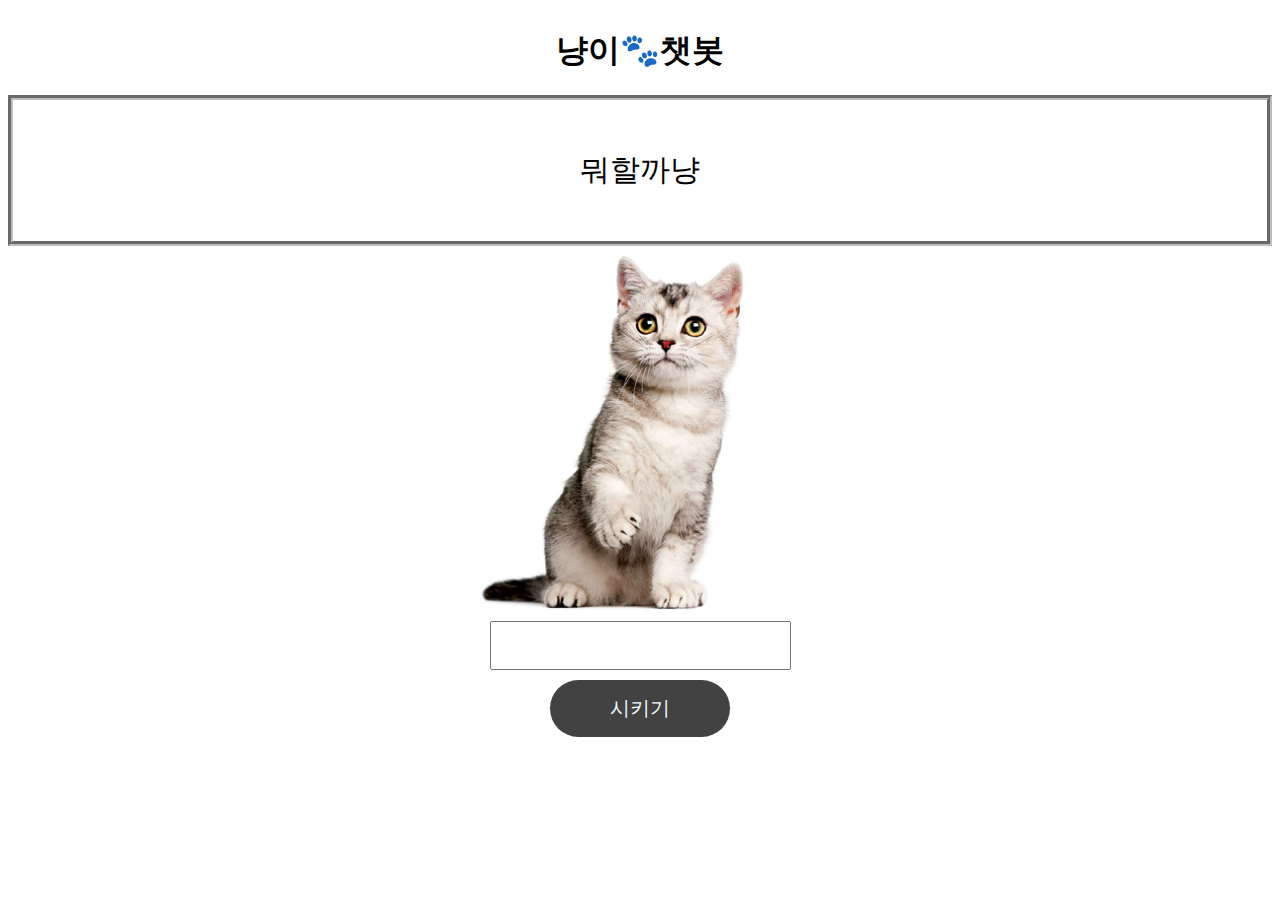
<file: chatBot/index.html>
<!DOCTYPE html>
<html>
  <head>
    <title>냥이🐾챗봇</title>
    <link rel="stylesheet" href="style.css" />
    <meta charset="utf-8" />
  </head>
  <body>
    <div class="header">
      <h1>냥이🐾챗봇</h1>
    </div>
    <div class="answer">뭐할까냥</div>
    <div>
      <img class="img" src="img/CatImg2.jpg" alt="Cat Image" />
    </div>
    <div class="orderInputBox">
      <input type="text" class="orderInput" />
    </div>
    <div class="buttonBox">
      <button class="btn">시키기</button>
    </div>
  </body>
</html>
</file>
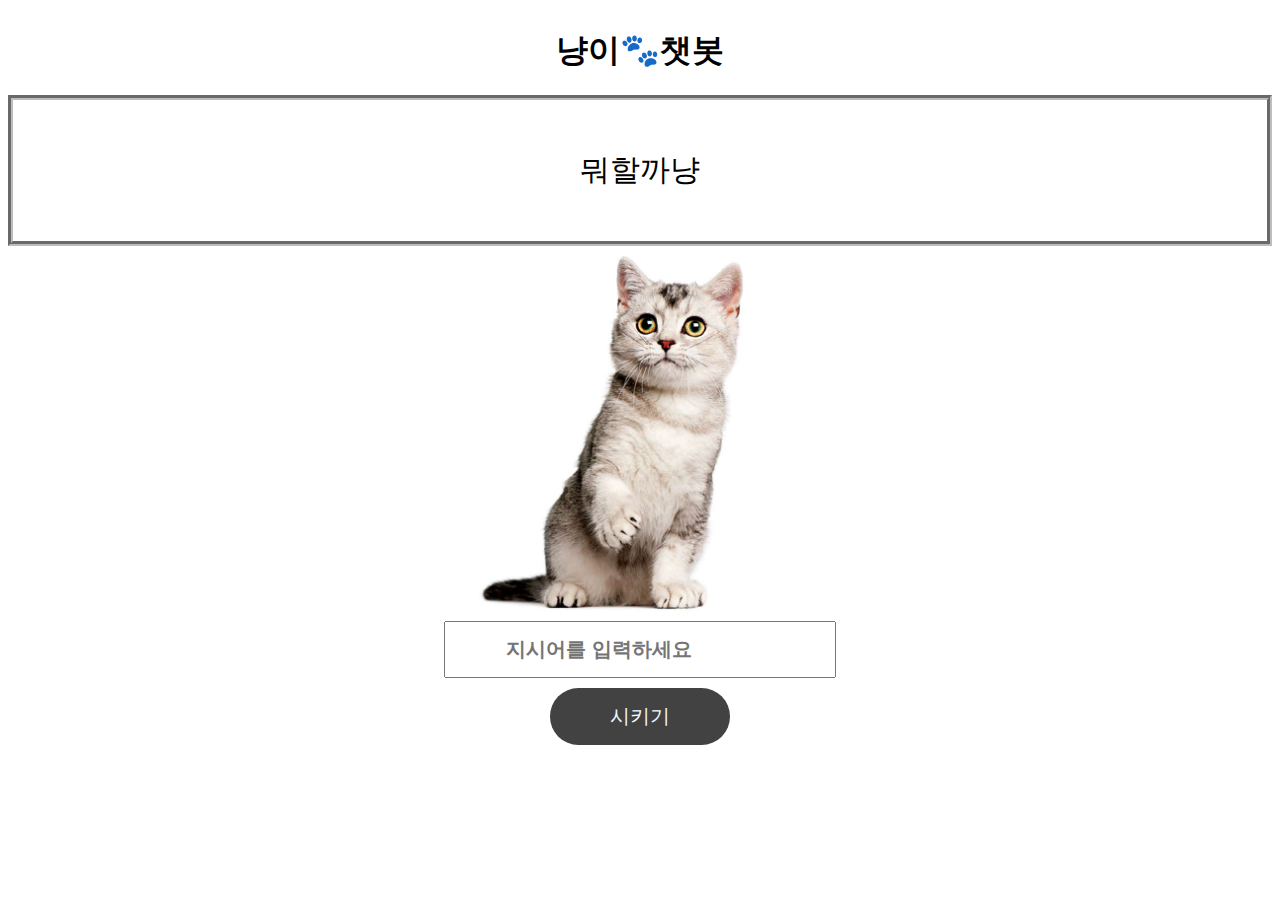
<file: chatBotDay11/index.html>
<!DOCTYPE html>
<html>
  <head>
    <title>냥이🐾챗봇</title>
    <link rel="stylesheet" href="style.css" />
    <meta charset="utf-8" />
    <script defer src="chatBotDay11.js"></script>
  </head>
  <body>
    <div>
      <div class="header">
        <h1>냥이🐾챗봇</h1>
      </div>
      <div class="answer">뭐할까냥</div>
      <div>
        <img class="img" src="img/CatImg2.jpg" alt="Cat Image" />
      </div>
      <div class="orderInputBox">
        <input
          type="text"
          class="orderInput"
          placeholder="지시어를 입력하세요"
        />
      </div>
      <div class="buttonBox">
        <button class="btn">시키기</button>
      </div>
    </div>
  </body>
</html>
</file>
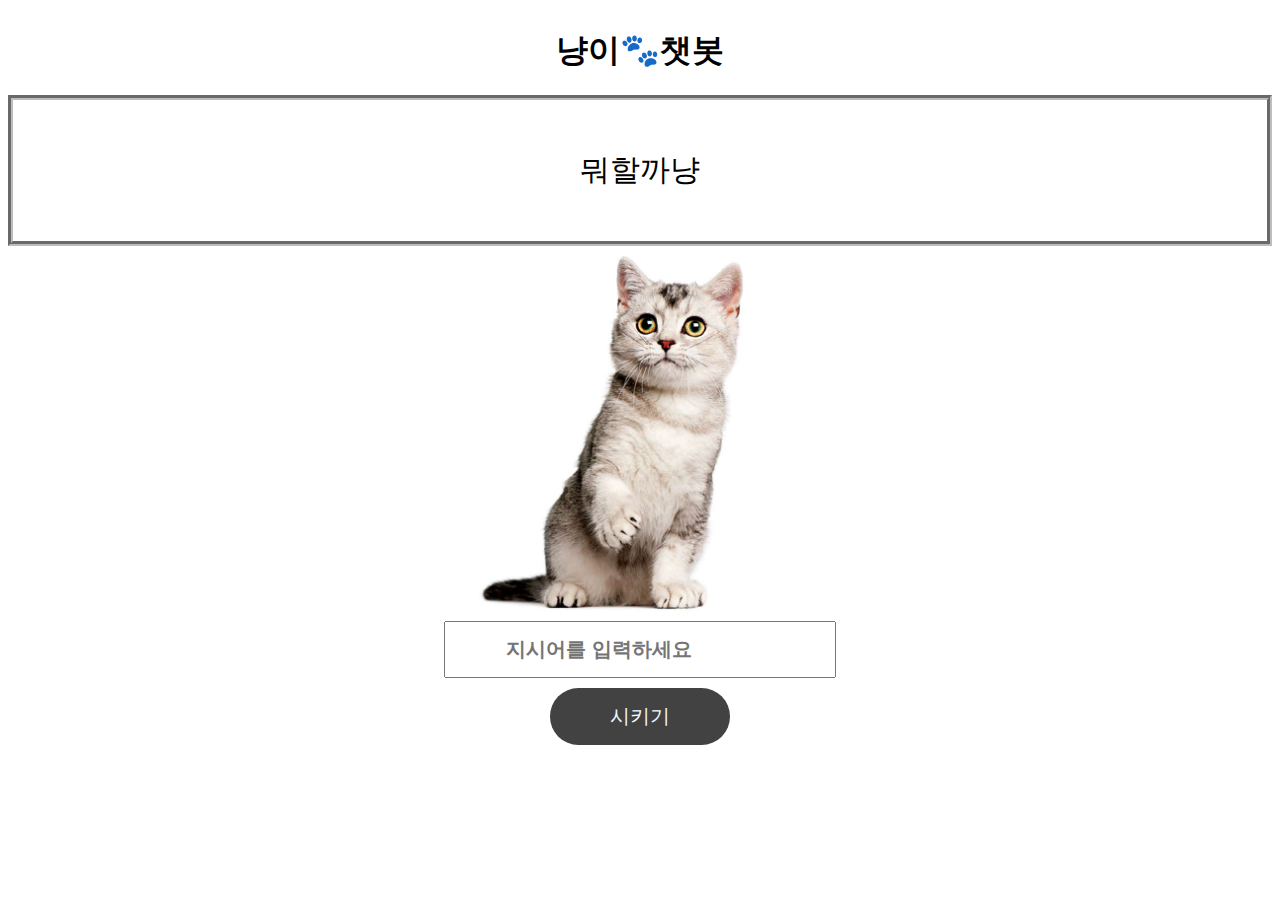
<file: chatBotDay12/index.html>
<!DOCTYPE html>
<html>
  <head>
    <title>냥이🐾챗봇</title>
    <link rel="stylesheet" href="style.css" />
    <meta charset="utf-8" />
    <script defer src="chatBotDay12.js"></script>
  </head>
  <body class="body">
    <div>
      <div class="header">
        <h1>냥이🐾챗봇</h1>
      </div>
      <div class="answer">뭐할까냥</div>
      <div>
        <img class="img" src="img/CatImg2.jpg" alt="Cat Image" />
      </div>
      <div class="orderInputBox">
        <input
          type="text"
          class="orderInput"
          placeholder="지시어를 입력하세요"
        />
      </div>
      <div class="buttonBox">
        <button class="btn">시키기</button>
      </div>
    </div>
  </body>
</html>
</file>
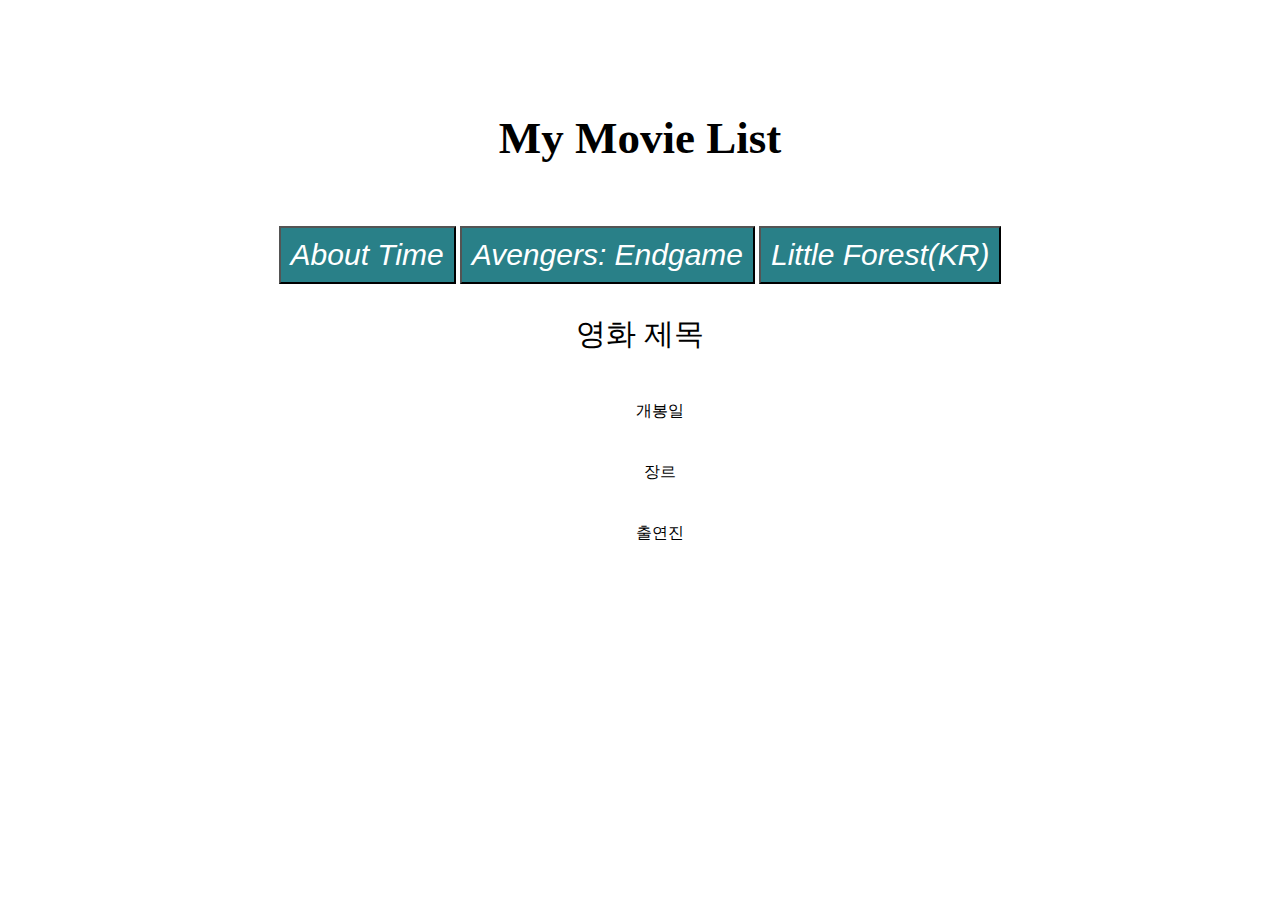
<file: myMovieList/index.html>
<!DOCTYPE html>
<html>
  <head>
    <title>My Movie List</title>
    <meta charset="utf-8" />
    <link rel="stylesheet" href="style.css" />
    <script defer src="main.js"></script>
  </head>
  <body>
    <div class="body">
      <h1 class="mainTitle">My Movie List</h1>
      <div>
        <button onclick="onClickM1()" class="m1Btn">About Time</button>
        <button onclick="onClickM2()" class="m2Btn">Avengers: Endgame</button>
        <button onclick="onClickM3()" class="m3Btn">Little Forest(KR)</button>
      </div>
      <div>
        <div class="title">영화 제목</div>
        <ul>
          <div>
            <div>개봉일</div>
            <div class="ReleaseD"></div>
          </div>
          <div>
            <div>장르</div>
            <div class="genre"></div>
          </div>
          <div>
            <div>출연진</div>
            <div class="actors"></div>
          </div>
        </ul>
      </div>
    </div>
  </body>
</html>
</file>
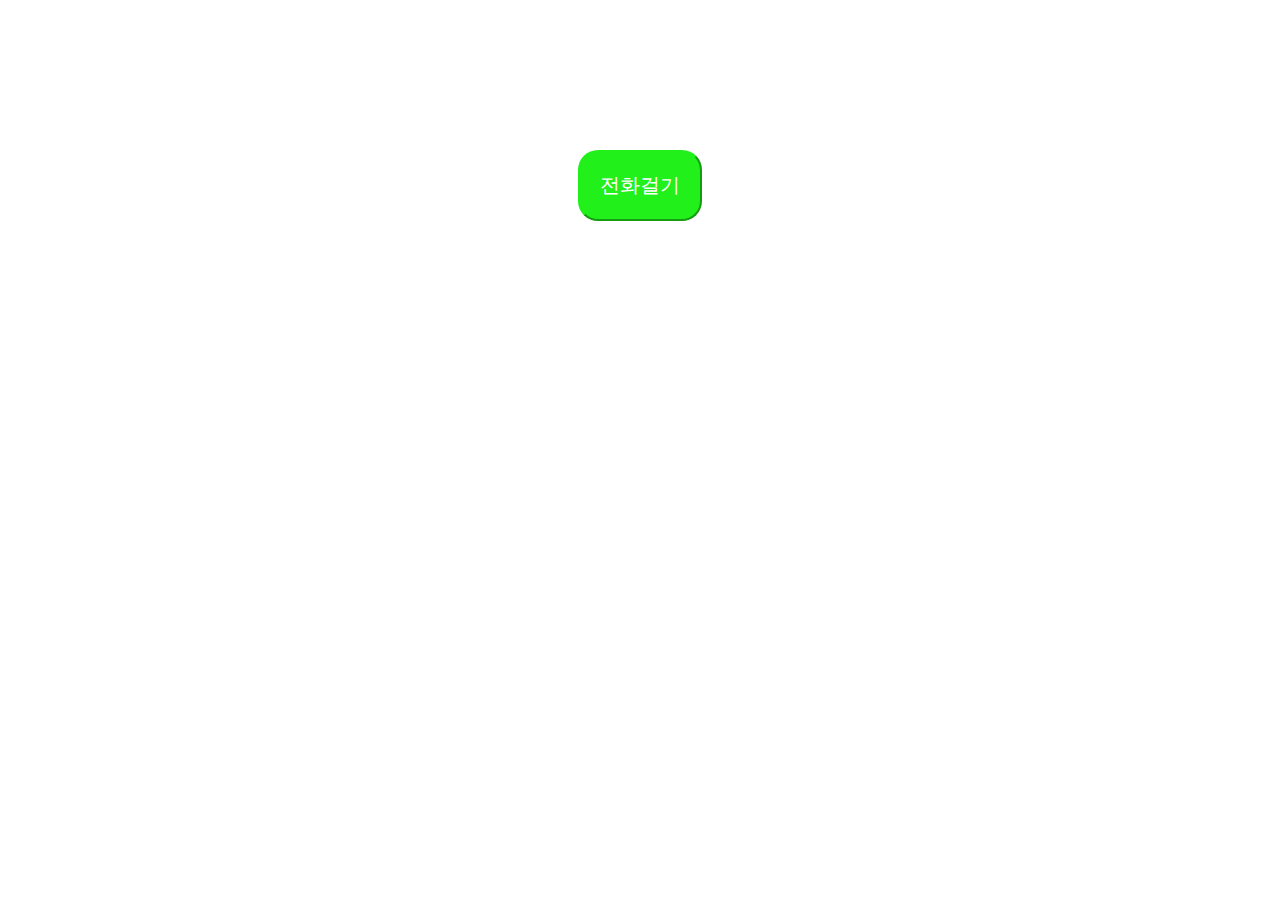
<file: phoneCall/index.html>
<!DOCTYPE html>
<html>
  <head>
    <title>My Phone Call</title>
    <meta charset="utf-8" />
    <link rel="stylesheet" href="style.css" />
    <script defer src="mainPhoneCall.js"></script>
  </head>
  <body>
    <div id="body">
      <div id="name"></div>
      <div id="phoneNum"></div>
      <div>
        <button id="callBtn">전화걸기</button>
      </div>
    </div>
  </body>
</html>
</file>
<file: chatBot/style.css>
body {
  position: absolute;
}
.header {
  text-align: center;
}
.answer {
  padding: 50px;
  border: thick groove #bdbdbd;
  text-align: center;
  font-size: 30px;
}
.img {
  display: flex;
  margin-left: auto;
  margin-right: auto;
  margin-top: 10px;
  max-width: 50%;
  height: auto;
}
.orderInput {
  display: flex;
  margin-left: auto;
  margin-right: auto;
  margin-top: 10px;
  padding: 15px 60px;
}
.btn {
  display: flex;
  margin-left: auto;
  margin-right: auto;
  background-color: #424242;
  border: none;
  padding: 15px 60px;
  margin-top: 10px;
  font-size: 20px;
  border-radius: 100px;
  color: aliceblue;
}
</file>
<file: chatBotDay11/style.css>
body {
  position: absolute;
}
.header {
  text-align: center;
}
.answer {
  padding: 50px;
  border: thick groove #bdbdbd;
  text-align: center;
  font-size: 30px;
}
.img {
  display: flex;
  margin-left: auto;
  margin-right: auto;
  margin-top: 10px;
  max-width: 50%;
  height: auto;
}
.orderInput {
  display: flex;
  margin-left: auto;
  margin-right: auto;
  margin-top: 10px;
  padding: 15px 60px;
  font-weight: bolder;
  font-size: 20px;
}
.btn {
  display: flex;
  margin-left: auto;
  margin-right: auto;
  background-color: #424242;
  border: none;
  padding: 15px 60px;
  margin-top: 10px;
  font-size: 20px;
  border-radius: 100px;
  color: aliceblue;
}
</file>
<file: chatBotDay12/style.css>
body {
  position: absolute;
}
.header {
  text-align: center;
}
.answer {
  padding: 50px;
  border: thick groove #bdbdbd;
  text-align: center;
  font-size: 30px;
}
.img {
  display: flex;
  margin-left: auto;
  margin-right: auto;
  margin-top: 10px;
  max-width: 50%;
  height: auto;
}
.orderInput {
  display: flex;
  margin-left: auto;
  margin-right: auto;
  margin-top: 10px;
  padding: 15px 60px;
  font-weight: bolder;
  font-size: 20px;
}
.btn {
  display: flex;
  margin-left: auto;
  margin-right: auto;
  background-color: #424242;
  border: none;
  padding: 15px 60px;
  margin-top: 10px;
  font-size: 20px;
  border-radius: 100px;
  color: aliceblue;
}
</file>
<file: myMovieList/style.css>
.body {
  margin: 80px;
  text-align: center;
}
.mainTitle {
  padding: 32px; /*위아래 간격 설정 px 값*/
  font-style: bold;
  font-size: 45px;
}
button {
  padding: 10px;
  background-color: #298088;
  font-style: italic;
  color: #ffffff;
  font-size: 30px;
}
.title {
  padding: 30px;
  font-style: bold;
  font-size: 30px;
}
.ReleaseD {
  padding: 20px;
  font-size: 20px;
}
.genre {
  padding: 20px;
  font-size: 20px;
}
.actors {
  padding: 20px;
  font-size: 20px;
}
</file>
<file: phoneCall/style.css>
#body {
  text-align: center;
  background-color: #ffffff;
}
#name {
  margin: 30px;
  padding: 20px;
  font-size: 20px;
  font-weight: bold;
}
#phoneNum {
  font-size: 20px;
  font-weight: bold;
}
#callBtn {
  margin: 50px;
  padding: 20px;
  background-color: #21f01a;
  color: #ffffff;
  font: bolder;
  font-size: 20px;
  border-radius: 20px;
  border-color: #21f01a;
}
</file>
